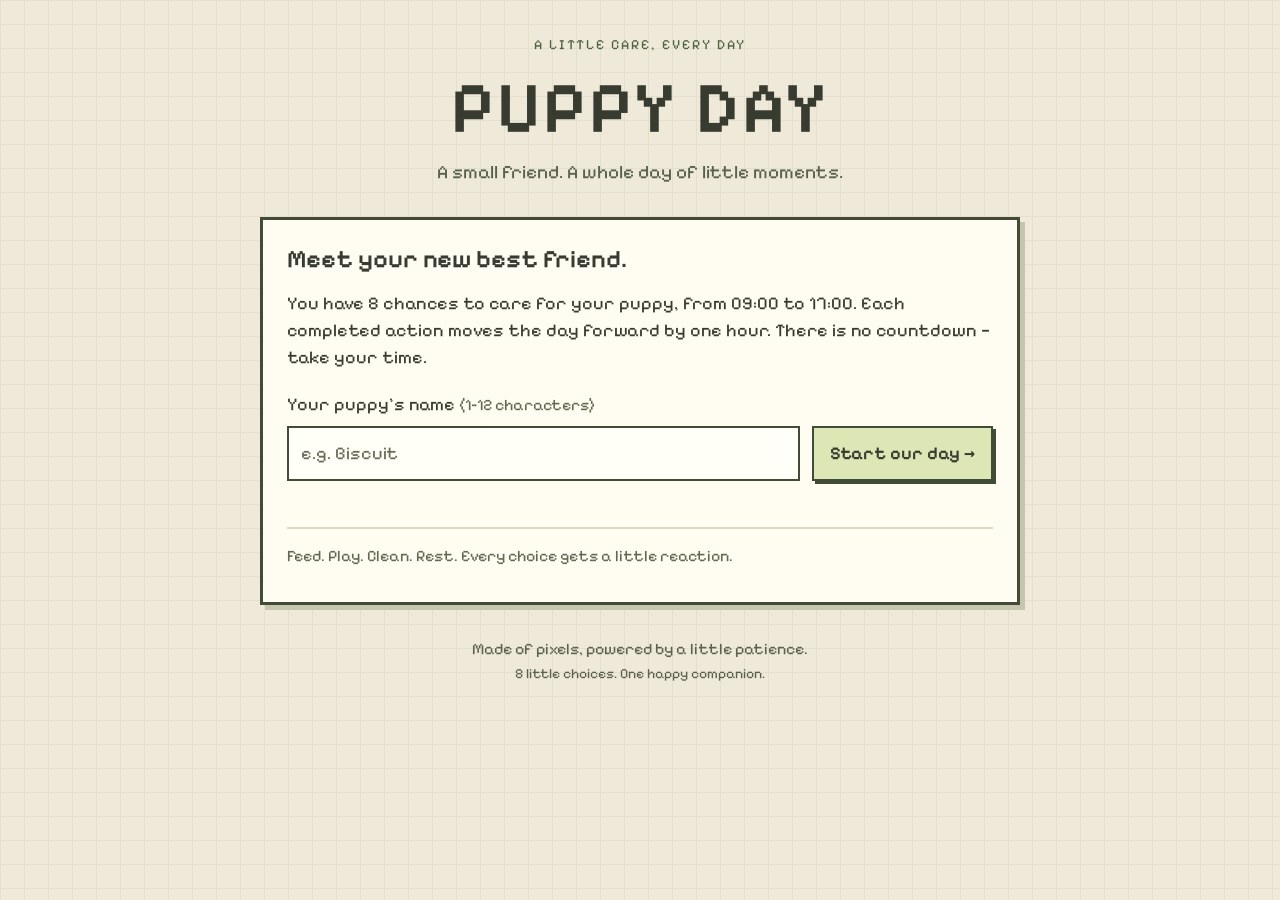
<file: index.html>
<!doctype html>
<html lang="en">
<head>
  <meta charset="utf-8">
  <meta name="viewport" content="width=device-width,initial-scale=1">
  <meta name="description" content="A little care, every day. Name your pixel puppy and look after it through eight small choices.">
  <title>Puppy Day — A little care, every day</title>
  <link rel="icon" href="assets/paw.svg" type="image/svg+xml">
  <link rel="stylesheet" href="style.css">
  <script src="script.js" defer></script>
</head>
<body>
<main>
  <header>
    <span class="tag">A LITTLE CARE, EVERY DAY</span>
    <h1>PUPPY DAY</h1>
    <p>A small friend. A whole day of little moments.</p>
  </header>
  <noscript><p class="panel error">Please enable JavaScript to meet your puppy and play.</p></noscript>
  <section id="welcome" class="panel">
    <h2>Meet your new best friend.</h2>
    <p>You have 8 chances to care for your puppy, from 09:00 to 17:00. Each completed action moves the day forward by one hour. There is no countdown — take your time.</p>
    <form id="name-form" novalidate>
      <label for="puppy-name">Your puppy's name <span class="field-note">(1–12 characters)</span></label>
      <div class="form-row"><input id="puppy-name" maxlength="12" autocomplete="off" placeholder="e.g. Biscuit" aria-describedby="name-error"><button type="submit">Start our day <span aria-hidden="true">→</span></button></div>
      <p id="name-error" class="error" role="alert"></p>
    </form>
    <p class="welcome-note">Feed. Play. Clean. Rest. Every choice gets a little reaction.</p>
  </section>
  <section id="game" hidden>
    <div class="dayline"><h2 id="dog-title"></h2><span id="clock"></span></div>
    <div class="layout">
      <section id="scene" class="scene panel" aria-label="Your puppy's pixel garden" data-action="idle">
        <span class="sun" aria-hidden="true"></span><span class="cloud" aria-hidden="true"></span><span class="tree" aria-hidden="true"></span>
        <div class="scene-caption">HOME SWEET HOME</div>
        <canvas id="dog" width="128" height="96" role="img" aria-label="A brown pixel puppy waiting for care"></canvas>
        <span class="flower f1" aria-hidden="true"></span><span class="flower f2" aria-hidden="true"></span>
        <div id="mood" class="bubble"></div>
        <p id="scene-status" role="status" aria-live="polite">Ready for a little care.</p>
      </section>
      <section class="panel care">
        <h2>Make today a good day.</h2>
        <div id="stats"></div>
        <p class="hint">Keep an eye on all four needs. Play takes at least 20 Energy.</p>
        <div id="actions" class="actions">
          <button type="button" data-action="feed"><span class="action-heading"><svg class="action-icon" viewBox="0 0 24 24" aria-hidden="true"><path d="M2 12h20v3h-2v4H4v-4H2zm4 3v2h12v-2zM5 6h4v4H5zm6-2h4v4h-4zm6 4h3v3h-3z" fill-rule="evenodd"/></svg><span>Feed</span></span><small>Fullness +30<br>Cleanliness −5</small></button>
          <button type="button" data-action="play"><span class="action-heading"><svg class="action-icon" viewBox="0 0 24 24" aria-hidden="true"><path d="M8 2h8v2h4v4h2v8h-2v4h-4v2H8v-2H4v-4H2V8h2V4h4zm0 4H6v4H4v4h2v4h4v2h4v-2h4v-4h2v-4h-2V6h-4V4h-4v2zm2 4h4v4h-4z" fill-rule="evenodd"/></svg><span>Play</span></span><small>Mood +25<br>Energy −20</small></button>
          <button type="button" data-action="clean"><span class="action-heading"><svg class="action-icon" viewBox="0 0 24 24" aria-hidden="true"><path d="M4 12h16v2h2v6h-2v2H4v-2H2v-6h2zm2 3v4h12v-4zM6 3h4v4H6zm8 3h4v4h-4zm5-5h3v3h-3z" fill-rule="evenodd"/></svg><span>Clean</span></span><small>Cleanliness +35<br>Energy −10</small></button>
          <button type="button" data-action="rest"><span class="action-heading"><svg class="action-icon" viewBox="0 0 24 24" aria-hidden="true"><path d="M9 2h5v3h-3v3H9v7h3v3h7v-2h3v5h-5v2H9v-2H5v-4H3V9h2V5h4zM17 3h6v2h-2v2h-2v1h4v2h-7V8h2V6h2V5h-3z"/></svg><span>Rest</span></span><small>Energy +35<br>Mood +5</small></button>
        </div>
        <p class="hint rules-note">Button values are before hourly costs. Each action also uses 8 Fullness, 4 Mood and 3 Cleanliness. The diary shows the final change. All needs stay between 0 and 100.</p>
      </section>
    </div>
    <section class="panel journal"><h2>Dear puppy diary...</h2><p id="feedback" role="status" aria-live="polite" aria-atomic="true"></p><ol id="log" reversed></ol></section>
    <section id="summary" class="panel" hidden><h2>A day well spent.</h2><p id="result"></p><p>There is no single perfect routine. Which needs guided your choices today?</p></section>
    <div class="reset-row"><button type="button" id="reset" class="secondary">Start over</button><span>Refreshing starts a new day. Progress is not saved.</span></div>
  </section>
  <footer>Made of pixels, powered by a little patience.<br><span>8 little choices. One happy companion.</span></footer>
</main>
<dialog id="reset-dialog" aria-labelledby="reset-title">
  <h2 id="reset-title">Start a new day?</h2><p>This will clear your puppy's name and today's diary.</p>
  <div class="dialog-actions"><button type="button" id="cancel-reset" class="secondary">Keep playing</button><button type="button" id="confirm-reset">Yes, start over</button></div>
</dialog>
</body>
</html>
</file>
<file: style.css>
@font-face {
  font-family: "Pixelify Sans";
  src: url("assets/fonts/PixelifySans.ttf") format("truetype");
  font-style: normal;
  font-weight: 400 700;
  font-display: swap;
}
:root { --ink:#383c30; --paper:#fffdf1; --green:#4d6441; --edge:#414c37; }
* { box-sizing:border-box; }
body { margin:0; background:#eee9d8; color:var(--ink); font:18px/1.5 "Pixelify Sans",monospace; background-image:linear-gradient(#e5dfcd 1px,transparent 1px),linear-gradient(90deg,#e5dfcd 1px,transparent 1px); background-size:24px 24px; }
main { max-width:1160px; margin:auto; padding:30px 28px; }
header { text-align:center; margin-bottom:30px; }
.tag { font-size:14px; letter-spacing:2px; color:var(--green); }
h1 { font-size:clamp(40px,6.6vw,72px); font-weight:600; line-height:1.1; letter-spacing:3px; margin:12px 0 8px; }
header p { font-size:19px; color:#59634c; }
h2 { font-size:25px; line-height:1.25; font-weight:600; margin:0 0 15px; }
p { margin:10px 0; }
.panel { border:3px solid var(--edge); background:var(--paper); box-shadow:5px 5px 0 #c6c5ad; padding:24px; }
#welcome { max-width:760px; margin:auto; }
label { display:block; margin:20px 0 8px; }
.field-note { font-size:16px; color:#626851; }
.form-row { display:flex; gap:12px; }
input { min-width:0; flex:1; border:2px solid var(--edge); padding:12px; background:#fffef7; font:inherit; color:inherit; border-radius:0; }
input::placeholder { color:#6b6c58; opacity:1; }
button { font:inherit; font-weight:600; border:2px solid var(--edge); border-radius:0; background:#dce7b5; color:var(--ink); padding:11px 16px; box-shadow:3px 3px 0 var(--edge); cursor:pointer; min-height:48px; }
button:hover:not(:disabled) { background:#c6d994; }
button:active:not(:disabled) { transform:translate(2px,2px); box-shadow:1px 1px 0 var(--edge); }
button:focus-visible,input:focus-visible { outline:3px solid #9a4c2d; outline-offset:4px; }
button:disabled { opacity:.55; cursor:wait; }
.secondary { background:#f4e9cf; }
.error { color:#9b3221; min-height:26px; }
.welcome-note { font-size:16px; color:#626851; border-top:2px solid #d7dcc3; padding-top:15px; }
.dayline { display:flex; justify-content:space-between; align-items:center; gap:16px; margin-bottom:18px; }
.dayline h2 { margin:0; overflow-wrap:anywhere; }
#clock { font-size:18px; white-space:nowrap; background:#dce7b5; padding:6px 14px; border:2px solid var(--edge); font-variant-numeric:tabular-nums; }
.layout { display:grid; grid-template-columns:1.1fr 1fr; gap:22px; }
.scene { position:relative; overflow:hidden; min-height:500px; background:linear-gradient(#c7e1da 0 64%,#a6bc79 64% 72%,#839e5d 72%); padding:0; }
.scene:after { content:""; position:absolute; bottom:49px; left:0; width:100%; height:7px; background:repeating-linear-gradient(90deg,transparent 0 25px,#657e49 25px 33px); pointer-events:none; }
.sun { position:absolute; width:48px; height:48px; background:#f3d582; top:64px; right:45px; box-shadow:8px 0 #eaca73,-8px 0 #eaca73,0 8px #eaca73,0 -8px #eaca73; }
.cloud { position:absolute; top:86px; left:40px; width:82px; height:18px; background:#f6f5df; box-shadow:16px -14px #f6f5df; }
.tree { position:absolute; left:35px; bottom:130px; width:16px; height:90px; background:#81674b; }
.tree:before { content:""; position:absolute; top:-42px; left:-27px; width:70px; height:65px; background:#6c8d60; box-shadow:12px 18px #6c8d60,-12px 18px #6c8d60; }
.scene-caption { position:absolute; top:18px; left:20px; font-size:14px; letter-spacing:2px; color:#3f5d4d; }
canvas { position:absolute; width:100%; height:auto; image-rendering:pixelated; image-rendering:crisp-edges; left:50%; bottom:28px; transform:translateX(-50%); pointer-events:none; z-index:2; }
.flower { position:absolute; bottom:68px; width:8px; height:8px; background:#f0ce71; box-shadow:0 -8px #f8e8b9,8px 0 #f8e8b9,-8px 0 #f8e8b9,0 8px #f8e8b9,0 16px #506d3e; }
.f1 { left:36px; }.f2 { right:38px; bottom:90px; }
.bubble { position:absolute; bottom:245px; left:50%; transform:translateX(-50%); background:var(--paper); border:2px solid var(--edge); padding:7px 13px; width:max-content; max-width:calc(100% - 34px); text-align:center; font-size:17px; line-height:1.25; z-index:3; }
.bubble:after { content:""; position:absolute; width:10px; height:10px; background:var(--paper); border-right:2px solid var(--edge); border-bottom:2px solid var(--edge); bottom:-7px; left:calc(50% - 5px); transform:rotate(45deg); }
#scene-status { position:absolute; z-index:3; left:12px; right:12px; bottom:6px; margin:0; text-align:center; font-size:16px; color:#203922; background:#dce7b5; padding:5px 8px; border:2px solid #526846; }
.stat { margin:9px 0; }
.stat label { margin:0 0 3px; display:flex; justify-content:space-between; font-size:17px; font-variant-numeric:tabular-nums; }
meter { display:block; width:100%; height:15px; accent-color:#728d51; border:1px solid #6e785c; background:#ece9d7; }
meter::-webkit-meter-bar { border:0; border-radius:0; background:#ece9d7; height:13px; }
meter::-webkit-meter-optimum-value { background:#728d51; }
meter::-webkit-meter-suboptimum-value { background:#b69a45; }
meter::-webkit-meter-even-less-good-value { background:#b56948; }
.hint { font-size:15px; color:#5c624d; line-height:1.45; }
.actions { display:grid; grid-template-columns:1fr 1fr; gap:13px; margin:18px 0; }
.actions button { text-align:left; padding:13px 15px; }
.action-heading { display:flex; align-items:center; gap:10px; font-size:24px; line-height:1.1; margin-bottom:8px; }
.action-icon { width:26px; height:26px; flex:0 0 26px; fill:currentColor; shape-rendering:crispEdges; }
small { display:block; font-size:15px; line-height:1.35; font-weight:400; }
.rules-note { margin-bottom:0; }
.journal { margin-top:24px; }
#feedback { font-weight:500; }
#log { font-size:16px; max-height:175px; overflow:auto; padding-left:25px; }
#log li { margin-bottom:8px; }
#summary { margin-top:24px; background:#e4edc5; }
.reset-row { display:flex; align-items:center; gap:20px; margin:25px 0; }
.reset-row span,footer { font-size:16px; color:#5c624d; }
footer { text-align:center; margin-top:32px; }
footer span { font-size:14px; }
dialog { width:min(460px,calc(100% - 32px)); border:3px solid var(--edge); background:var(--paper); padding:26px; color:inherit; }
dialog::backdrop { background:#26312380; }
.dialog-actions { display:flex; gap:12px; flex-wrap:wrap; margin-top:20px; }
[hidden] { display:none!important; }
@media(max-width:800px) {
  main { padding:25px 18px; }
  .layout { grid-template-columns:1fr; }
  .scene { min-height:440px; }
  canvas { width:min(100%,560px); }
  .bubble { bottom:245px; }
  .care h2 { font-size:25px; }
}
@media(max-width:480px) {
  main { padding:22px 16px; }
  header { margin-bottom:24px; }
  .tag { font-size:12px; letter-spacing:1px; }
  h1 { font-size:44px; letter-spacing:2px; }
  header p { font-size:17px; }
  h2 { font-size:23px; }
  .form-row,.reset-row { flex-direction:column; align-items:stretch; }
  .panel { padding:18px; }
  .scene { padding:0; min-height:365px; }
  .sun { top:60px; right:28px; width:32px; height:32px; }
  .cloud { left:25px; top:70px; width:60px; }
  .tree { left:28px; bottom:105px; height:65px; }
  .tree:before { width:54px; height:50px; left:-19px; top:-28px; }
  .bubble { bottom:190px; font-size:16px; }
  #scene-status { font-size:14px; }
  .dayline { align-items:start; flex-direction:column; gap:10px; }
  #clock { font-size:16px; padding:5px 9px; }
  .actions { gap:12px; }
  .actions button { padding:12px 10px; }
  .action-heading { font-size:23px; gap:8px; }
  .action-icon { width:24px; height:24px; flex-basis:24px; }
  small { font-size:15px; }
  .reset-row { gap:13px; }
}
/* Keep the response visible while phone users reach the care buttons below. */
@media(max-width:800px) and (min-height:650px) {
  .layout { display:block; }
  .scene { position:sticky; top:8px; min-height:300px; height:300px; z-index:4; }
  .care { margin-top:22px; }
  canvas { width:min(100%,400px); }
  .bubble { bottom:190px; }
  .sun { top:48px; width:32px; height:32px; }
  .cloud { top:62px; }
  .tree { bottom:95px; height:65px; }
  .tree:before { width:54px; height:50px; left:-19px; top:-28px; }
}
@media(prefers-reduced-motion:reduce) { *,*:before,*:after { animation:none!important; transition:none!important; scroll-behavior:auto!important; } }
</file>
